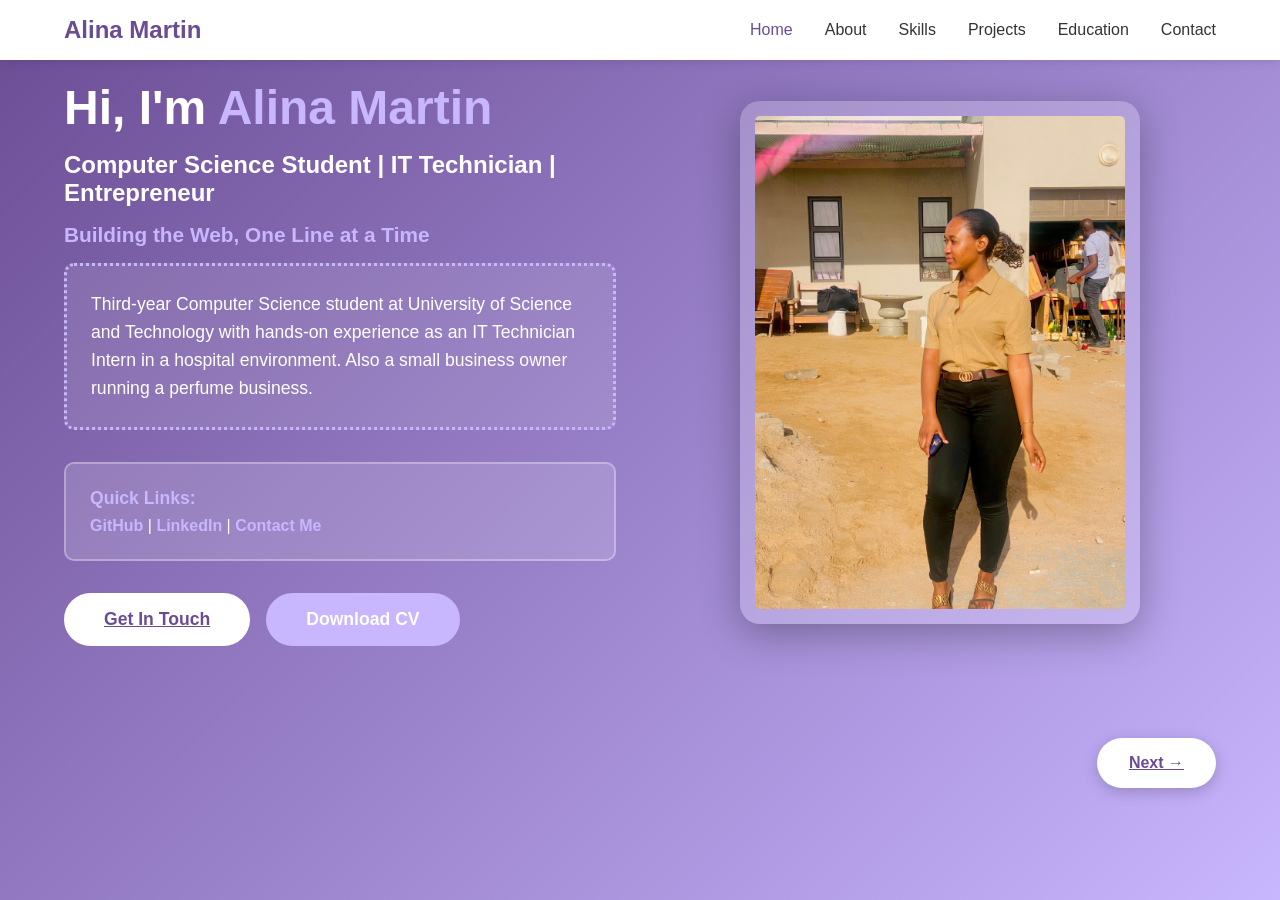
<file: index.html>
<!DOCTYPE html>
<html lang="en">
<head>
    <meta charset="UTF-8">
    <meta name="viewport" content="width=device-width, initial-scale=1.0">
    <title>Alina Martin - Home</title>
    <link rel="stylesheet" href="portfolio.css">
</head>
<body>
    <div class="container">
        <!-- Navigation -->
        <nav class="navbar">
            <div class="logo">Alina Martin</div>
            <ul class="nav-links">
                <li><a href="home.html" class="nav-link active">Home</a></li>
                <li><a href="about.html" class="nav-link">About</a></li>
                <li><a href="skills.html" class="nav-link">Skills</a></li>
                <li><a href="projects.html" class="nav-link">Projects</a></li>
                <li><a href="education.html" class="nav-link">Education</a></li>
                <li><a href="contact.html" class="nav-link">Contact</a></li>
            </ul>
        </nav>

        <!-- Home Section -->
        <section class="page-section">
            <div class="home-content">
                <div class="home-text">
                    <h1>Hi, I'm <span class="highlight">Alina Martin</span></h1>
                    <h2 class="subtitle">Computer Science Student | IT Technician | Entrepreneur</h2>
                    <h3 class="tagline">Building the Web, One Line at a Time</h3>
                    <p class="description dotted-border">Third-year Computer Science student at University of Science and Technology with hands-on experience as an IT Technician Intern in a hospital environment. Also a small business owner running a perfume business.</p>
                    <div class="info-box">
                        <h4>Quick Links:</h4>
                        <p>
                            <a href="https://github.com/msmartins27" target="_blank" class="custom-link">GitHub</a> | 
                            <a href="https://www.linkedin.com/in/alina-ndasilwohenda-3824383b3/" target="_blank" class="custom-link">LinkedIn</a> | 
                            <a href="contact.html" class="custom-link">Contact Me</a>
                        </p>
                    </div>
                    <div class="button-group">
                        <a href="contact.html" class="cta-button">Get In Touch</a>
                        <a href="ALINA MARTIN CV  (2).pdf.pdf" download class="download-btn">Download CV</a>
                    </div>
                </div>
                <div class="home-image">
                    <img src="WhatsApp Image 2026-02-24 at 3.05.21 PM.jpeg" alt="Alina Martin" class="profile-img">
                </div>
            </div>
            <a href="about.html" class="next-btn">Next →</a>
        </section>
    </div>
</body>
</html>
</file>
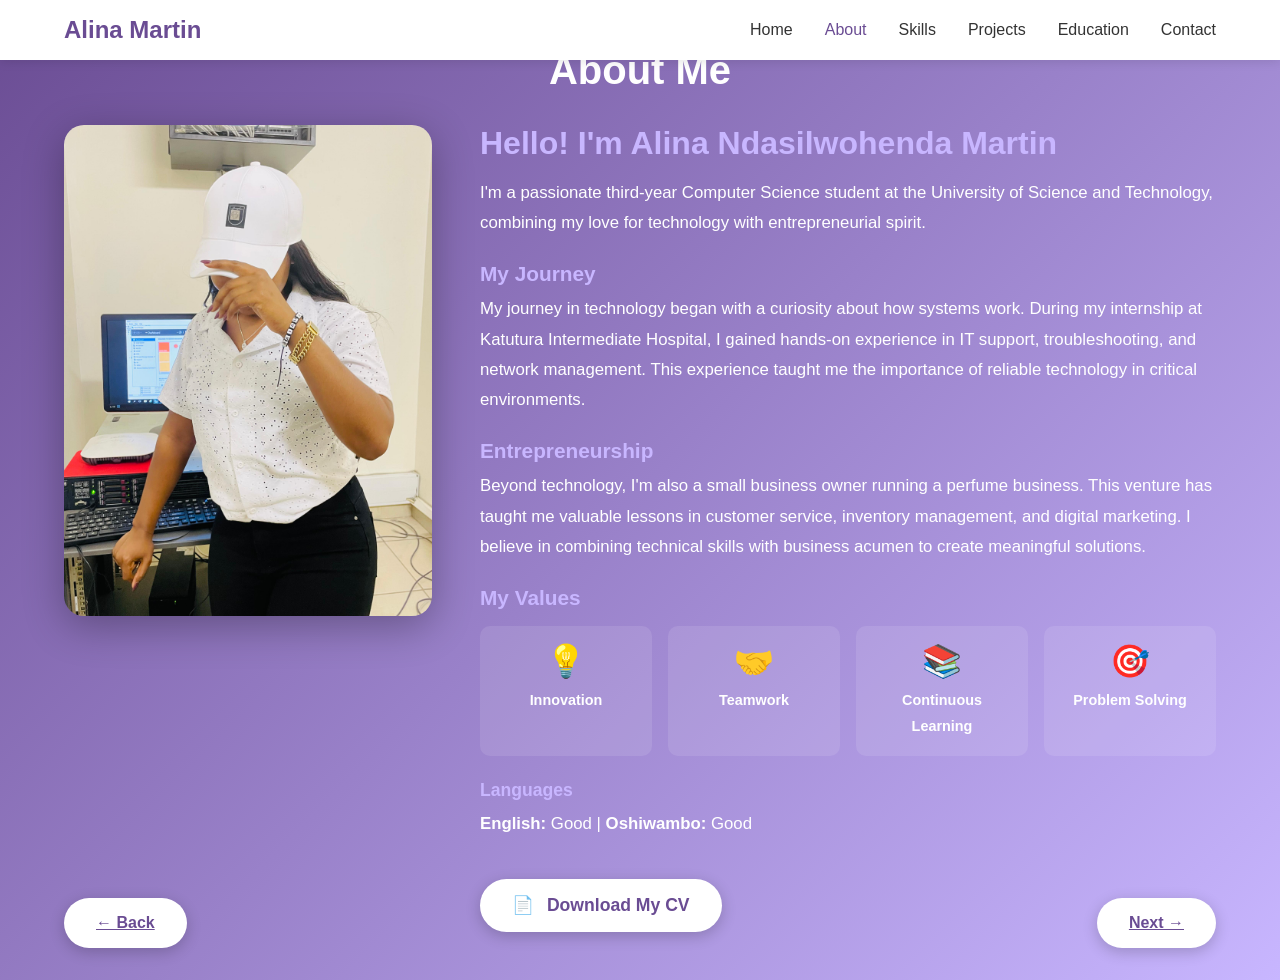
<file: about.html>
<!DOCTYPE html>
<html lang="en">
<head>
    <meta charset="UTF-8">
    <meta name="viewport" content="width=device-width, initial-scale=1.0">
    <title>Alina Martin - About</title>
    <link rel="stylesheet" href="portfolio.css">
</head>
<body>
    <div class="container">
        <!-- Navigation -->
        <nav class="navbar">
            <div class="logo">Alina Martin</div>
            <ul class="nav-links">
                <li><a href="index.html" class="nav-link">Home</a></li>
                <li><a href="about.html" class="nav-link active">About</a></li>
                <li><a href="skills.html" class="nav-link">Skills</a></li>
                <li><a href="projects.html" class="nav-link">Projects</a></li>
                <li><a href="education.html" class="nav-link">Education</a></li>
                <li><a href="contact.html" class="nav-link">Contact</a></li>
            </ul>
        </nav>

        <!-- About Section -->
        <section class="page-section">
            <h2 class="section-title">About Me</h2>
            <div class="about-content">
                <div class="about-image">
                    <img src="WhatsApp Image 2026-02-24 at 3.05.21 PM (1).jpeg" alt="About Alina">
                </div>
                <div class="about-text">
                    <h3>Hello! I'm Alina Ndasilwohenda Martin</h3>
                    <p>I'm a passionate third-year Computer Science student at the University of Science and Technology, combining my love for technology with entrepreneurial spirit.</p>
                    
                    <h4>My Journey</h4>
                    <p>My journey in technology began with a curiosity about how systems work. During my internship at Katutura Intermediate Hospital, I gained hands-on experience in IT support, troubleshooting, and network management. This experience taught me the importance of reliable technology in critical environments.</p>
                    
                    <h4>Entrepreneurship</h4>
                    <p>Beyond technology, I'm also a small business owner running a perfume business. This venture has taught me valuable lessons in customer service, inventory management, and digital marketing. I believe in combining technical skills with business acumen to create meaningful solutions.</p>
                    
                    <h4>My Values</h4>
                    <div class="values-grid">
                        <div class="value-item">
                            <span class="value-icon">💡</span>
                            <p>Innovation</p>
                        </div>
                        <div class="value-item">
                            <span class="value-icon">🤝</span>
                            <p>Teamwork</p>
                        </div>
                        <div class="value-item">
                            <span class="value-icon">📚</span>
                            <p>Continuous Learning</p>
                        </div>
                        <div class="value-item">
                            <span class="value-icon">🎯</span>
                            <p>Problem Solving</p>
                        </div>
                    </div>
                    
                    <h5>Languages</h5>
                    <p><strong>English:</strong> Good | <strong>Oshiwambo:</strong> Good</p>
                    
                    <a href="ALINA MARTIN CV  (2).pdf.pdf" download class="download-cv-btn">
                        <span>📄</span> Download My CV
                    </a>
                </div>
            </div>
            <a href="index.html" class="back-btn">← Back</a>
            <a href="skills.html" class="next-btn">Next →</a>
        </section>
    </div>
</body>
</html>
</file>
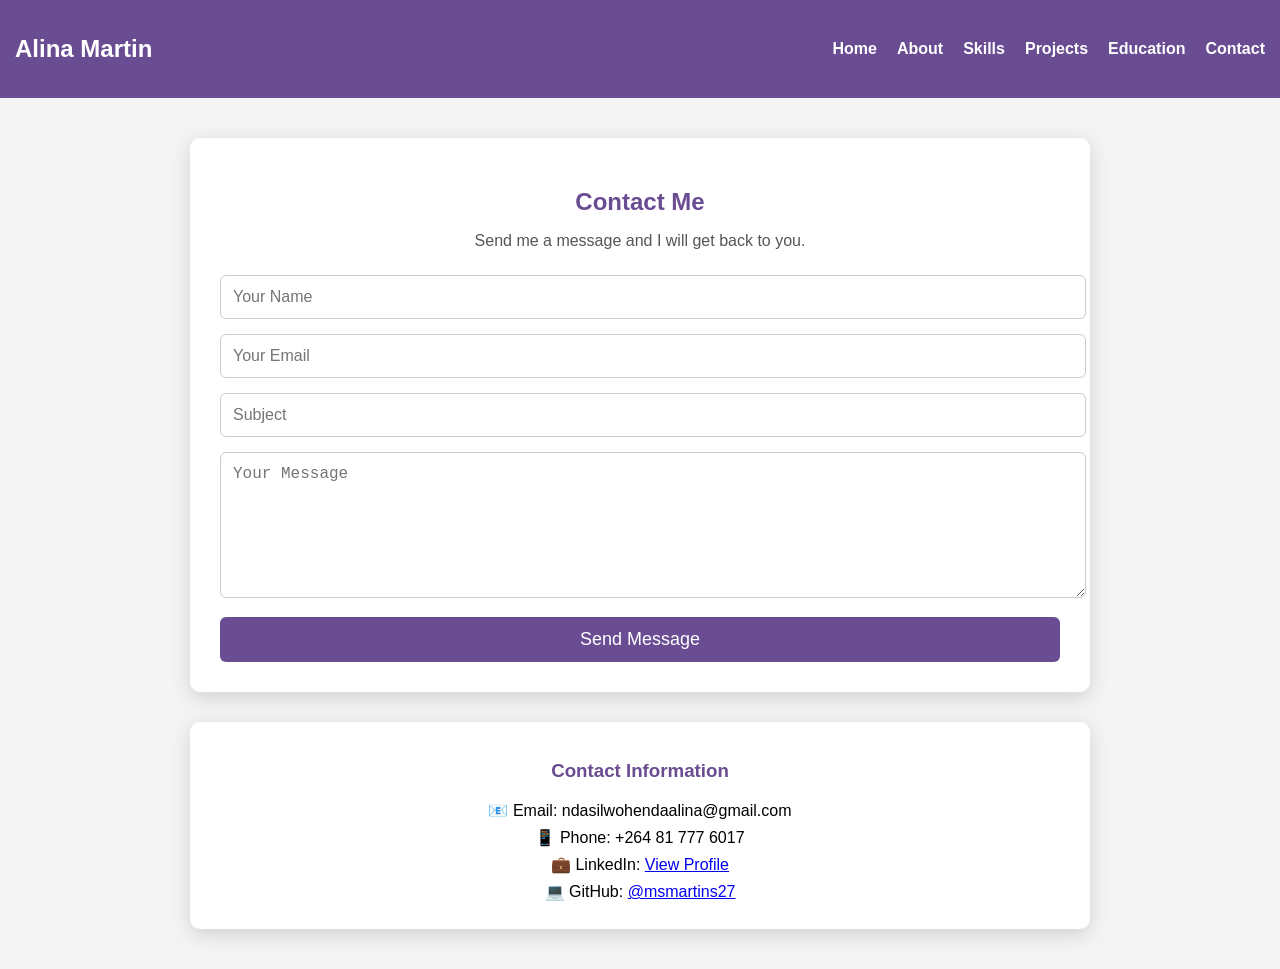
<file: contact.html>
<!DOCTYPE html>
<html lang="en">
<head>
<meta charset="UTF-8">
<meta name="viewport" content="width=device-width, initial-scale=1.0">
<title>Contact - Alina Martin</title>

<style>
body {
    font-family: Arial, sans-serif;
    background: #f4f4f4;
    margin: 0;
    padding: 0;
}

/* Navigation */
.navbar {
    background: #6A4C93;
    padding: 15px;
    color: white;
    display: flex;
    justify-content: space-between;
    align-items: center;
}

.navbar ul {
    list-style: none;
    display: flex;
    gap: 20px;
    margin: 0;
    padding: 0;
}

.navbar a {
    color: white;
    text-decoration: none;
    font-weight: bold;
}

/* Container */
.container {
    max-width: 900px;
    margin: auto;
    padding: 40px 20px;
}

/* Contact Form */
.contact-box {
    background: white;
    padding: 30px;
    border-radius: 10px;
    box-shadow: 0 5px 20px rgba(0,0,0,0.15);
    margin-bottom: 30px;
}

.contact-box h2 {
    text-align: center;
    color: #6A4C93;
    margin-bottom: 10px;
}

.contact-box p {
    text-align: center;
    color: #555;
    margin-bottom: 25px;
}

form input,
form textarea {
    width: 100%;
    padding: 12px;
    margin-bottom: 15px;
    border: 1px solid #ccc;
    border-radius: 6px;
    font-size: 16px;
}

form textarea {
    height: 120px;
    resize: vertical;
}

button {
    width: 100%;
    padding: 12px;
    background: #6A4C93;
    color: white;
    border: none;
    border-radius: 6px;
    font-size: 18px;
    cursor: pointer;
}

button:hover {
    background: #5a3e80;
}

/* Contact Info */
.info {
    margin-top: 30px;
    background: white;
    padding: 20px;
    border-radius: 10px;
    box-shadow: 0 5px 20px rgba(0,0,0,0.15);
}

.info h3 {
    text-align: center;
    color: #6A4C93;
}

.info p {
    text-align: center;
    margin: 8px 0;
}
</style>

</head>
<body>

<!-- Navigation -->
<div class="navbar">
    <h2>Alina Martin</h2>
    <ul>
        <li><a href="index.html">Home</a></li>
        <li><a href="about.html">About</a></li>
        <li><a href="skills.html">Skills</a></li>
        <li><a href="projects.html">Projects</a></li>
        <li><a href="education.html">Education</a></li>
        <li><a href="contact.html" class="active">Contact</a></li>
    </ul>
</div>

<div class="container">

    <!-- Contact Form -->
    <div class="contact-box">
        <h2>Contact Me</h2>
        <p>Send me a message and I will get back to you.</p>

        <form id="contactForm" action="https://formspree.io/f/xlgpjble" method="POST">
            <input type="text" name="name" placeholder="Your Name" required>
            <input type="email" name="email" placeholder="Your Email" required>
            <input type="text" name="subject" placeholder="Subject">
            <textarea name="message" placeholder="Your Message" required></textarea>
            <button type="submit">Send Message</button>
        </form>

        <!-- Inline success message -->
        <div id="thankYouMessage" style="display:none; text-align:center; color:green; margin-top:15px; font-weight:bold;">
            ✅ Your message has been sent!
        </div>
    </div>

    <!-- Contact Information -->
    <div class="info">
        <h3>Contact Information</h3>
        <p>📧 Email: ndasilwohendaalina@gmail.com</p>
        <p>📱 Phone: +264 81 777 6017</p>
        <p>💼 LinkedIn: <a href="https://www.linkedin.com/in/alina-ndasilwohenda-3824383b3/" target="_blank">View Profile</a></p>
        <p>💻 GitHub: <a href="https://github.com/msmartins27" target="_blank">@msmartins27</a></p>
    </div>

</div>

<script>
// Silent Formspree submission with inline message
const form = document.getElementById('contactForm');
const thankYou = document.getElementById('thankYouMessage');

form.addEventListener('submit', async function(e) {
    e.preventDefault(); // prevent redirect / popup

    const submitBtn = form.querySelector('button');
    const originalText = submitBtn.textContent;
    submitBtn.textContent = 'Sending...';
    submitBtn.disabled = true;

    try {
        const response = await fetch(form.action, {
            method: 'POST',
            body: new FormData(form),
            headers: {
                'Accept': 'application/json'
            }
        });

        if (response.ok) {
            form.reset();
            thankYou.style.display = 'block'; // show success message
            submitBtn.textContent = originalText;
            submitBtn.disabled = false;
            setTimeout(() => {
                thankYou.style.display = 'none'; // hide after 5s
            }, 5000);
        } else {
            throw new Error('Form submission failed');
        }
    } catch (error) {
        submitBtn.textContent = originalText;
        submitBtn.disabled = false;
        alert('Oops! There was a problem sending your message. Please try again or email me directly.');
        console.error(error);
    }
});
</script>

</body>
</html>
</file>
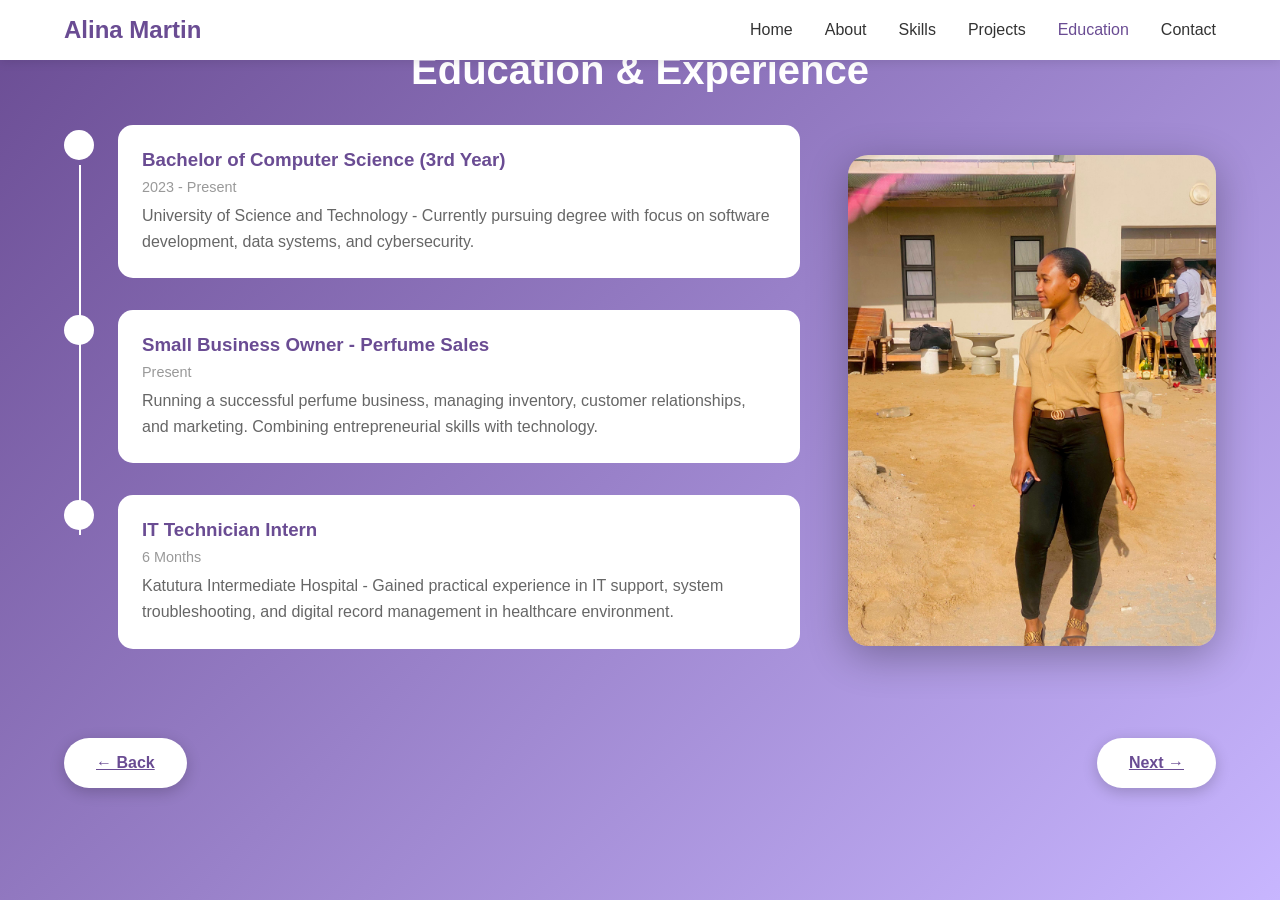
<file: education.html>
<!DOCTYPE html>
<html lang="en">
<head>
    <meta charset="UTF-8">
    <meta name="viewport" content="width=device-width, initial-scale=1.0">
    <title>Alina Martin - Education</title>
    <link rel="stylesheet" href="portfolio.css">
</head>
<body>
    <div class="container">
        <!-- Navigation -->
        <nav class="navbar">
            <div class="logo">Alina Martin</div>
            <ul class="nav-links">
                <li><a href="index.html" class="nav-link">Home</a></li>
                <li><a href="about.html" class="nav-link">About</a></li>
                <li><a href="skills.html" class="nav-link">Skills</a></li>
                <li><a href="projects.html" class="nav-link">Projects</a></li>
                <li><a href="education.html" class="nav-link active">Education</a></li>
                <li><a href="contact.html" class="nav-link">Contact</a></li>
            </ul>
        </nav>

        <!-- Education Section -->
        <section class="page-section">
            <h2 class="section-title">Education & Experience</h2>
            <div class="education-content">
                <div class="education-timeline">
                    <div class="timeline-item">
                        <div class="timeline-dot"></div>
                        <div class="timeline-content">
                            <h3>Bachelor of Computer Science (3rd Year)</h3>
                            <p class="timeline-date">2023 - Present</p>
                            <p>University of Science and Technology - Currently pursuing degree with focus on software development, data systems, and cybersecurity.</p>
                        </div>
                    </div>
                    <div class="timeline-item">
                        <div class="timeline-dot"></div>
                        <div class="timeline-content">
                            <h3>Small Business Owner - Perfume Sales</h3>
                            <p class="timeline-date">Present</p>
                            <p>Running a successful perfume business, managing inventory, customer relationships, and marketing. Combining entrepreneurial skills with technology.</p>
                        </div>
                    </div>
                    <div class="timeline-item">
                        <div class="timeline-dot"></div>
                        <div class="timeline-content">
                            <h3>IT Technician Intern</h3>
                            <p class="timeline-date">6 Months</p>
                            <p>Katutura Intermediate Hospital - Gained practical experience in IT support, system troubleshooting, and digital record management in healthcare environment.</p>
                        </div>
                    </div>
                </div>
                <div class="education-image">
                    <img src="WhatsApp Image 2026-02-24 at 3.05.21 PM.jpeg" alt="Education">
                </div>
            </div>
            <a href="projects.html" class="back-btn">← Back</a>
            <a href="contact.html" class="next-btn">Next →</a>
        </section>
    </div>
</body>
</html>
</file>
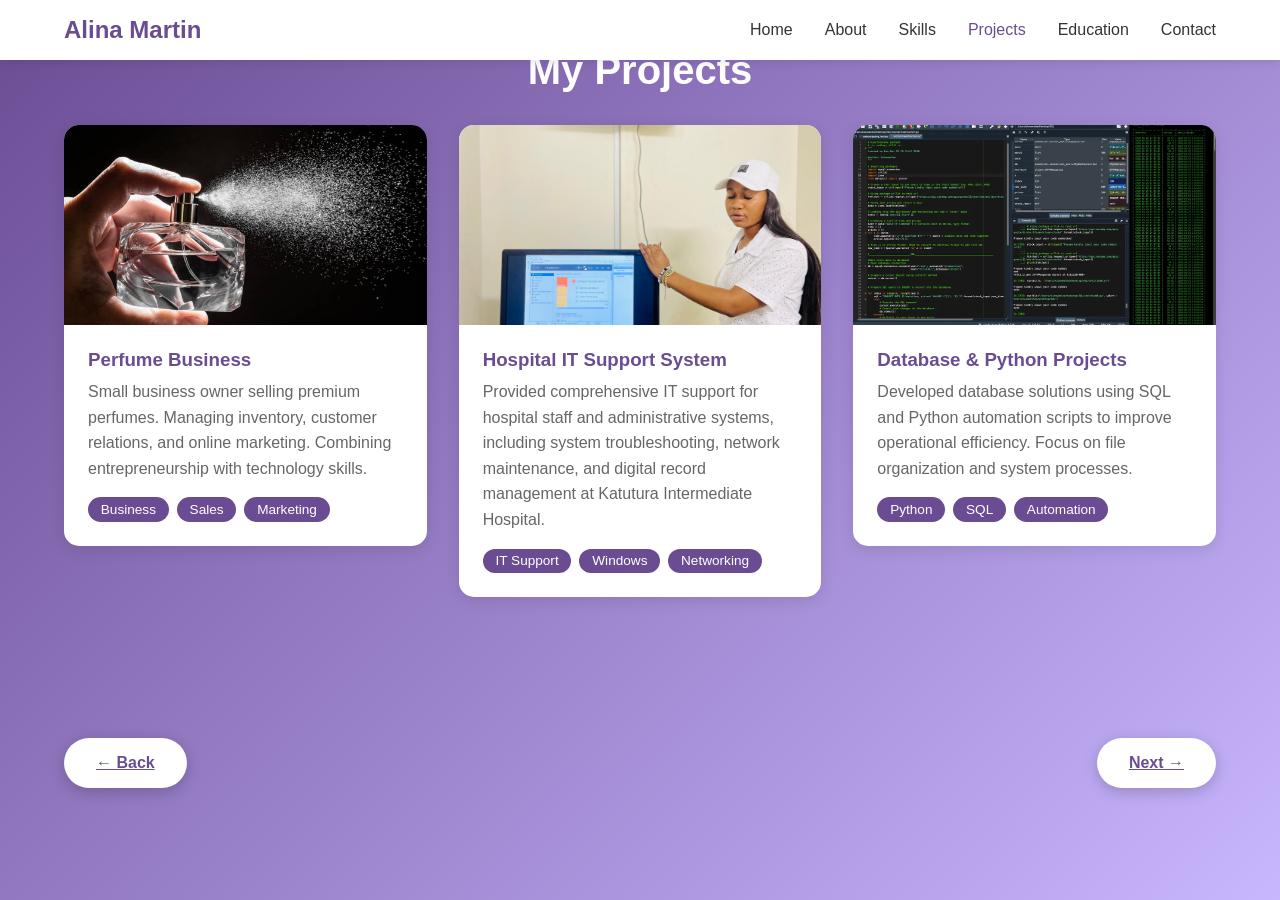
<file: projects.html>
<!DOCTYPE html>
<html lang="en">
<head>
    <meta charset="UTF-8">
    <meta name="viewport" content="width=device-width, initial-scale=1.0">
    <title>Alina Martin - Projects</title>
    <link rel="stylesheet" href="portfolio.css">
</head>
<body>
    <div class="container">
        <!-- Navigation -->
        <nav class="navbar">
            <div class="logo">Alina Martin</div>
            <ul class="nav-links">
                <li><a href="index.html" class="nav-link">Home</a></li>
                <li><a href="about.html" class="nav-link">About</a></li>
                <li><a href="skills.html" class="nav-link">Skills</a></li>
                <li><a href="projects.html" class="nav-link active">Projects</a></li>
                <li><a href="education.html" class="nav-link">Education</a></li>
                <li><a href="contact.html" class="nav-link">Contact</a></li>
            </ul>
        </nav>

        <!-- Projects Section -->
        <section class="page-section">
            <h2 class="section-title">My Projects</h2>
            <div class="projects-grid">
                <!-- Perfume Business Project -->
                <a href="https://www.linkedin.com/in/alina-ndasilwohenda-3824383b3/" target="_blank" class="project-card-link">
                    <div class="project-card">
                        <div class="project-image">
                            <img src="WhatsApp Image 2026-02-24 at 3.05.21 PM (3).jpeg" alt="Perfume Business">
                            <div class="project-overlay">
                                <span class="view-project">View on LinkedIn →</span>
                            </div>
                        </div>
                        <div class="project-info">
                            <h3>Perfume Business</h3>
                            <p>Small business owner selling premium perfumes. Managing inventory, customer relations, and online marketing. Combining entrepreneurship with technology skills.</p>
                            <div class="project-tags">
                                <span class="tag">Business</span>
                                <span class="tag">Sales</span>
                                <span class="tag">Marketing</span>
                            </div>
                        </div>
                    </div>
                </a>

                <!-- Hospital IT Project -->
                <div class="project-card">
                    <div class="project-image">
                        <img src="WhatsApp Image 2026-02-24 at 3.05.21 PM (2).jpeg" alt="Hospital IT">
                    </div>
                    <div class="project-info">
                        <h3>Hospital IT Support System</h3>
                        <p>Provided comprehensive IT support for hospital staff and administrative systems, including system troubleshooting, network maintenance, and digital record management at Katutura Intermediate Hospital.</p>
                        <div class="project-tags">
                            <span class="tag">IT Support</span>
                            <span class="tag">Windows</span>
                            <span class="tag">Networking</span> 
                        </div>
                    </div>
                </div>

                <!-- Python & SQL Project -->
                <a href="https://github.com/msmartins27" target="_blank" class="project-card-link">
                    <div class="project-card">
                        <div class="project-image">
                            <img src="WhatsApp Image 2026-02-23 at 5.25.51 PM (1).jpeg" alt="Database Project">
                            <div class="project-overlay">
                                <span class="view-project">View on GitHub →</span>
                            </div>
                        </div>
                        <div class="project-info">
                            <h3>Database & Python Projects</h3>
                            <p>Developed database solutions using SQL and Python automation scripts to improve operational efficiency. Focus on file organization and system processes.</p>
                            <div class="project-tags">
                                <span class="tag">Python</span>
                                <span class="tag">SQL</span>
                                <span class="tag">Automation</span>
                            </div>
                        </div>
                    </div>
                </a>
            </div>
            <a href="skills.html" class="back-btn">← Back</a>
            <a href="education.html" class="next-btn">Next →</a>
        </section>
    </div>
</body>
</html>
</file>
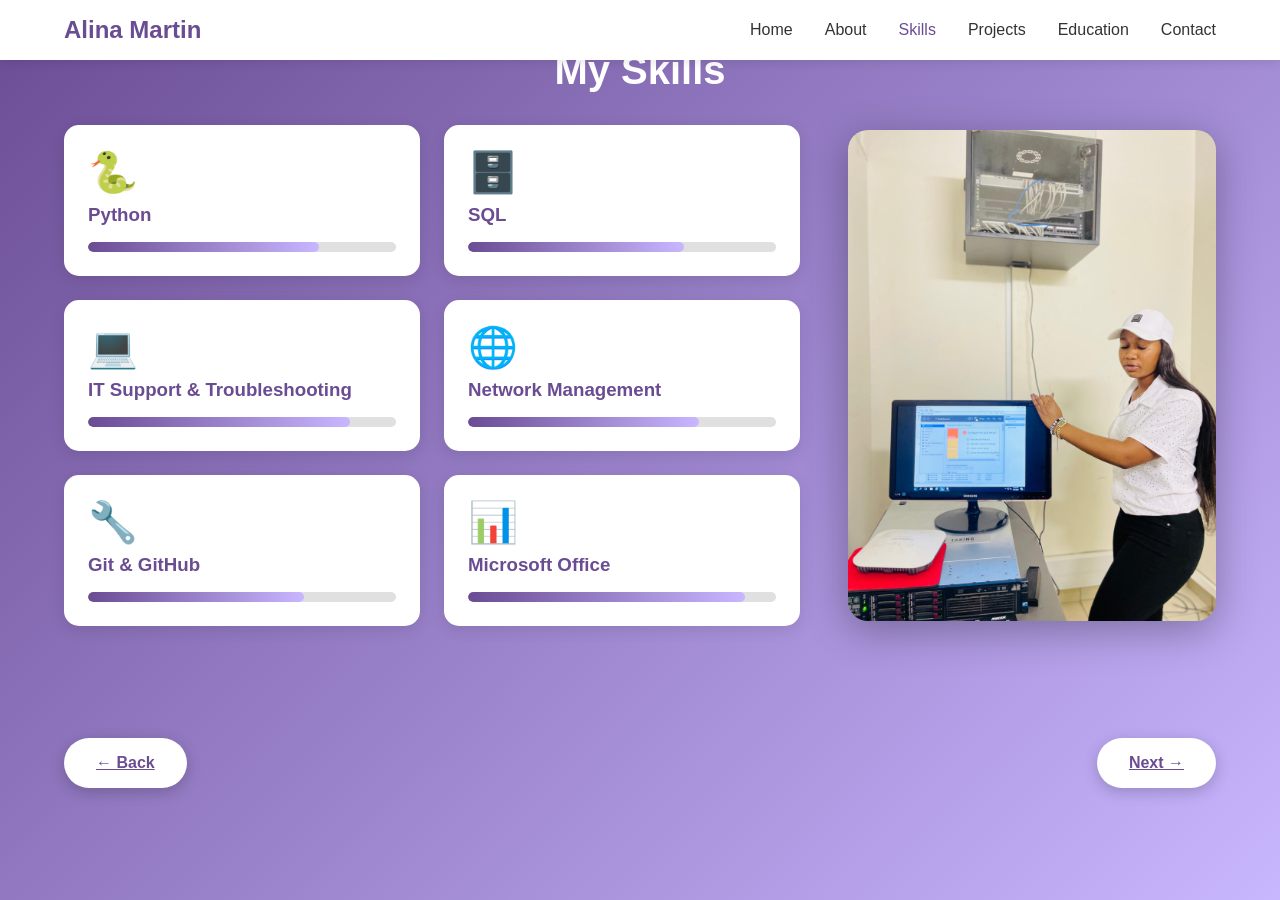
<file: skills.html>
<!DOCTYPE html>
<html lang="en">
<head>
    <meta charset="UTF-8">
    <meta name="viewport" content="width=device-width, initial-scale=1.0">
    <title>Alina Martin - Skills</title>
    <link rel="stylesheet" href="portfolio.css">
</head>
<body>
    <div class="container">
        <!-- Navigation -->
        <nav class="navbar">
            <div class="logo">Alina Martin</div>
            <ul class="nav-links">
                <li><a href="index.html" class="nav-link">Home</a></li>
                <li><a href="about.html" class="nav-link">About</a></li>
                <li><a href="skills.html" class="nav-link active">Skills</a></li>
                <li><a href="projects.html" class="nav-link">Projects</a></li>
                <li><a href="education.html" class="nav-link">Education</a></li>
                <li><a href="contact.html" class="nav-link">Contact</a></li>
            </ul>
        </nav>

        <!-- Skills Section -->
        <section class="page-section">
            <h2 class="section-title">My Skills</h2>
            <div class="skills-content">
                <div class="skills-grid">
                    <div class="skill-card">
                        <div class="skill-icon">🐍</div>
                        <h3>Python</h3>
                        <div class="skill-bar">
                            <div class="skill-progress" style="width: 75%"></div>
                        </div>
                    </div>
                    <div class="skill-card">
                        <div class="skill-icon">🗄️</div>
                        <h3>SQL</h3>
                        <div class="skill-bar">
                            <div class="skill-progress" style="width: 70%"></div>
                        </div>
                    </div>
                    <div class="skill-card">
                        <div class="skill-icon">💻</div>
                        <h3>IT Support & Troubleshooting</h3>
                        <div class="skill-bar">
                            <div class="skill-progress" style="width: 85%"></div>
                        </div>
                    </div>
                    <div class="skill-card">
                        <div class="skill-icon">🌐</div>
                        <h3>Network Management</h3>
                        <div class="skill-bar">
                            <div class="skill-progress" style="width: 75%"></div>
                        </div>
                    </div>
                    <div class="skill-card">
                        <div class="skill-icon">🔧</div>
                        <h3>Git & GitHub</h3>
                        <div class="skill-bar">
                            <div class="skill-progress" style="width: 70%"></div>
                        </div>
                    </div>
                    <div class="skill-card">
                        <div class="skill-icon">📊</div>
                        <h3>Microsoft Office</h3>
                        <div class="skill-bar">
                            <div class="skill-progress" style="width: 90%"></div>
                        </div>
                    </div>
                </div>
                <div class="skills-image">
                    <img src="WhatsApp Image 2026-02-24 at 3.05.21 PM (2).jpeg" alt="Skills">
                </div>
            </div>
            <a href="about.html" class="back-btn">← Back</a>
            <a href="projects.html" class="next-btn">Next →</a>
        </section>
    </div>
</body>
</html>
</file>
<file: portfolio.css>
* {
    margin: 0;
    padding: 0;
    box-sizing: border-box;
}

body {
    font-family: 'Segoe UI', Tahoma, Geneva, Verdana, sans-serif;
    background-color: #6A4C93;
    background: linear-gradient(135deg, #6A4C93 0%, #C8B6FF 100%);
    color: #333;
    overflow-x: hidden;
}

.container {
    min-height: 100vh;
}

/* Navigation */
.navbar {
    position: fixed;
    top: 0;
    width: 100%;
    background: #FFFFFF;
    backdrop-filter: blur(10px);
    padding: 1rem 5%;
    display: flex;
    justify-content: space-between;
    align-items: center;
    z-index: 1000;
    box-shadow: 0 2px 10px rgba(0, 0, 0, 0.1);
}

.logo {
    font-size: 1.5rem;
    font-weight: bold;
    color: #6A4C93;
}

.nav-links {
    display: flex;
    list-style: none;
    gap: 2rem;
}

.nav-link {
    text-decoration: none;
    color: #333;
    font-weight: 500;
    transition: color 0.3s;
    cursor: pointer;
}

.nav-link:hover,
.nav-link.active {
    color: #6A4C93;
}

/* Slides */
.slides-wrapper {
    padding-top: 80px;
}

.slide {
    min-height: calc(100vh - 80px);
    padding: 3rem 5%;
    display: none;
    animation: fadeIn 0.5s ease-in;
    position: relative;
}

.slide.active-slide {
    display: block;
}

@keyframes fadeIn {
    from {
        opacity: 0;
        transform: translateX(20px);
    }
    to {
        opacity: 1;
        transform: translateX(0);
    }
}

.section-title {
    font-size: 2.5rem;
    color: #FFFFFF;
    margin-bottom: 2rem;
    text-align: center;
}

/* Navigation Buttons */
.next-btn {
    position: absolute;
    bottom: 2rem;
    right: 5%;
    background: #FFFFFF;
    color: #6A4C93;
    border: none;
    padding: 1rem 2rem;
    font-size: 1rem;
    font-weight: bold;
    border-radius: 50px;
    cursor: pointer;
    transition: all 0.3s;
    box-shadow: 0 4px 15px rgba(0, 0, 0, 0.2);
}

.next-btn:hover {
    transform: translateY(-2px);
    box-shadow: 0 6px 20px rgba(0, 0, 0, 0.3);
}

.back-btn {
    position: absolute;
    bottom: 2rem;
    left: 5%;
    background: #FFFFFF;
    color: #6A4C93;
    border: none;
    padding: 1rem 2rem;
    font-size: 1rem;
    font-weight: bold;
    border-radius: 50px;
    cursor: pointer;
    transition: all 0.3s;
    box-shadow: 0 4px 15px rgba(0, 0, 0, 0.2);
}

.back-btn:hover {
    transform: translateY(-2px);
    box-shadow: 0 6px 20px rgba(0, 0, 0, 0.3);
}

/* Hide back button on first slide */
#home .back-btn {
    display: none;
}

/* Home Section */
.home-content {
    display: flex;
    align-items: center;
    justify-content: space-between;
    gap: 3rem;
    max-width: 1200px;
    margin: 0 auto;
    padding: 2rem 0;
}

.home-text {
    flex: 1;
    color: #FFFFFF;
}

.home-text h1 {
    font-size: 3rem;
    margin-bottom: 1rem;
}

.home-text h2 {
    font-size: 1.5rem;
    margin-bottom: 1rem;
    color: #FFFFFF;
}

.home-text h3 {
    font-size: 1.3rem;
    margin-bottom: 1rem;
}

.home-text h4 {
    font-size: 1.1rem;
    margin-bottom: 0.5rem;
    color: #C8B6FF;
}

.highlight {
    color: #C8B6FF;
}

.subtitle {
    font-size: 1.5rem;
    margin-bottom: 1rem;
    color: #FFFFFF;
}

.tagline {
    color: #C8B6FF;
    margin-bottom: 1rem;
}

.description {
    font-size: 1.1rem;
    line-height: 1.6;
    margin-bottom: 2rem;
    color: #FFFFFF;
}

/* Dotted border paragraph */
.dotted-border {
    border: 3px dotted #C8B6FF;
    padding: 1.5rem;
    border-radius: 10px;
    background-color: rgba(255, 255, 255, 0.1);
}

/* Info box div */
.info-box {
    background-color: rgba(255, 255, 255, 0.15);
    padding: 1.5rem;
    border-radius: 10px;
    margin-bottom: 2rem;
    border: 2px solid rgba(255, 255, 255, 0.3);
}

/* Custom links */
.custom-link {
    color: #C8B6FF;
    text-decoration: none;
    font-weight: bold;
    transition: all 0.3s;
    border-bottom: 2px solid transparent;
}

.custom-link:hover {
    color: #FFFFFF;
    border-bottom: 2px solid #C8B6FF;
}

.button-group {
    display: flex;
    gap: 1rem;
    flex-wrap: wrap;
}

.cta-button {
    background: #FFFFFF;
    color: #6A4C93;
    border: none;
    padding: 1rem 2.5rem;
    font-size: 1.1rem;
    font-weight: bold;
    border-radius: 50px;
    cursor: pointer;
    transition: all 0.3s;
}

.cta-button:hover {
    transform: translateY(-2px);
    box-shadow: 0 6px 20px rgba(0, 0, 0, 0.3);
}

.download-btn {
    background: #C8B6FF;
    color: #FFFFFF;
    border: none;
    padding: 1rem 2.5rem;
    font-size: 1.1rem;
    font-weight: bold;
    border-radius: 50px;
    cursor: pointer;
    transition: all 0.3s;
    text-decoration: none;
    display: inline-block;
}

.download-btn:hover {
    transform: translateY(-2px);
    box-shadow: 0 6px 20px rgba(0, 0, 0, 0.3);
    background: #6A4C93;
}

/* Profile image with margin and padding */
.profile-img {
    margin: 20px;
    padding: 15px;
    background-color: rgba(255, 255, 255, 0.2);
    border-radius: 20px;
}

.home-image {
    flex: 1;
    display: flex;
    justify-content: center;
}

.home-image img {
    width: 100%;
    max-width: 400px;
    border-radius: 20px;
    box-shadow: 0 10px 40px rgba(0, 0, 0, 0.3);
}

/* About Section */
.about-content {
    display: flex;
    gap: 3rem;
    max-width: 1200px;
    margin: 0 auto;
    align-items: flex-start;
}

.about-image {
    flex: 1;
    display: flex;
    justify-content: center;
}

.about-image img {
    width: 100%;
    max-width: 400px;
    border-radius: 20px;
    box-shadow: 0 10px 40px rgba(0, 0, 0, 0.3);
}

.about-text {
    flex: 2;
    color: #FFFFFF;
}

.about-text h3 {
    font-size: 2rem;
    margin-bottom: 1rem;
    color: #C8B6FF;
}

.about-text h4 {
    font-size: 1.3rem;
    margin-top: 1.5rem;
    margin-bottom: 0.5rem;
    color: #C8B6FF;
}

.about-text h5 {
    font-size: 1.1rem;
    margin-top: 1.5rem;
    margin-bottom: 0.5rem;
    color: #C8B6FF;
}

.about-text p {
    line-height: 1.8;
    margin-bottom: 1rem;
    font-size: 1.05rem;
}

.values-grid {
    display: grid;
    grid-template-columns: repeat(4, 1fr);
    gap: 1rem;
    margin: 1rem 0 1.5rem 0;
}

.value-item {
    background: rgba(255, 255, 255, 0.1);
    padding: 1rem;
    border-radius: 10px;
    text-align: center;
    transition: transform 0.3s;
}

.value-item:hover {
    transform: translateY(-5px);
    background: rgba(255, 255, 255, 0.2);
}

.value-icon {
    font-size: 2rem;
    display: block;
    margin-bottom: 0.5rem;
}

.value-item p {
    margin: 0;
    font-size: 0.9rem;
    font-weight: bold;
}

.download-cv-btn {
    display: inline-block;
    background: #FFFFFF;
    color: #6A4C93;
    padding: 1rem 2rem;
    border-radius: 50px;
    text-decoration: none;
    font-weight: bold;
    font-size: 1.1rem;
    margin-top: 1.5rem;
    transition: all 0.3s;
    box-shadow: 0 4px 15px rgba(0, 0, 0, 0.2);
}

.download-cv-btn:hover {
    transform: translateY(-2px);
    box-shadow: 0 6px 20px rgba(0, 0, 0, 0.3);
}

.download-cv-btn span {
    margin-right: 0.5rem;
}

/* Skills Section */
.skills-content {
    display: flex;
    gap: 3rem;
    max-width: 1200px;
    margin: 0 auto;
}

.skills-grid {
    flex: 2;
    display: grid;
    grid-template-columns: repeat(auto-fit, minmax(250px, 1fr));
    gap: 1.5rem;
}

.skill-card {
    background: #FFFFFF;
    padding: 1.5rem;
    border-radius: 15px;
    box-shadow: 0 4px 15px rgba(0, 0, 0, 0.1);
    transition: transform 0.3s;
}

.skill-card:hover {
    transform: translateY(-5px);
}

.skill-icon {
    font-size: 2.5rem;
    margin-bottom: 0.5rem;
}

.skill-card h3 {
    margin-bottom: 1rem;
    color: #6A4C93;
}

.skill-bar {
    background: #e0e0e0;
    height: 10px;
    border-radius: 5px;
    overflow: hidden;
}

.skill-progress {
    background: linear-gradient(90deg, #6A4C93, #C8B6FF);
    height: 100%;
    border-radius: 5px;
    transition: width 1s ease;
}

.skills-image {
    flex: 1;
    display: flex;
    align-items: center;
}

.skills-image img {
    width: 100%;
    border-radius: 20px;
    box-shadow: 0 10px 40px rgba(0, 0, 0, 0.3);
}

/* Projects Section */
.projects-grid {
    display: grid;
    grid-template-columns: repeat(auto-fit, minmax(300px, 1fr));
    gap: 2rem;
    max-width: 1200px;
    margin: 0 auto;
}

.project-card-link {
    text-decoration: none;
    color: inherit;
    display: block;
}

.project-card {
    background: #FFFFFF;
    border-radius: 15px;
    overflow: hidden;
    box-shadow: 0 4px 15px rgba(0, 0, 0, 0.1);
    transition: transform 0.3s, box-shadow 0.3s;
    cursor: pointer;
}

.project-card:hover {
    transform: translateY(-10px);
    box-shadow: 0 8px 25px rgba(0, 0, 0, 0.2);
}

.project-image {
    width: 100%;
    height: 200px;
    overflow: hidden;
    position: relative;
}

.project-image img {
    width: 100%;
    height: 100%;
    object-fit: cover;
    transition: transform 0.3s;
}

.project-card:hover .project-image img {
    transform: scale(1.1);
}

.project-overlay {
    position: absolute;
    top: 0;
    left: 0;
    right: 0;
    bottom: 0;
    background: rgba(106, 76, 147, 0.9);
    display: flex;
    align-items: center;
    justify-content: center;
    opacity: 0;
    transition: opacity 0.3s;
}

.project-card:hover .project-overlay {
    opacity: 1;
}

.view-project {
    color: #FFFFFF;
    font-size: 1.2rem;
    font-weight: bold;
}

.project-info {
    padding: 1.5rem;
}

.project-info h3 {
    color: #6A4C93;
    margin-bottom: 0.5rem;
}

.project-info p {
    color: #666;
    line-height: 1.6;
    margin-bottom: 1rem;
}

.project-tags {
    display: flex;
    gap: 0.5rem;
    flex-wrap: wrap;
}

.tag {
    background: #6A4C93;
    color: #FFFFFF;
    padding: 0.3rem 0.8rem;
    border-radius: 20px;
    font-size: 0.85rem;
}

/* Education Section */
.education-content {
    display: flex;
    gap: 3rem;
    max-width: 1200px;
    margin: 0 auto;
    align-items: center;
}

.education-timeline {
    flex: 2;
}

.timeline-item {
    display: flex;
    gap: 1.5rem;
    margin-bottom: 2rem;
    position: relative;
}

.timeline-item:not(:last-child)::before {
    content: '';
    position: absolute;
    left: 15px;
    top: 40px;
    width: 2px;
    height: calc(100% + 2rem);
    background: #FFFFFF;
}

.timeline-dot {
    width: 30px;
    height: 30px;
    background: #FFFFFF;
    border-radius: 50%;
    flex-shrink: 0;
    margin-top: 5px;
}

.timeline-content {
    background: #FFFFFF;
    padding: 1.5rem;
    border-radius: 15px;
    flex: 1;
}

.timeline-content h3 {
    color: #6A4C93;
    margin-bottom: 0.5rem;
}

.timeline-date {
    color: #999;
    font-size: 0.9rem;
    margin-bottom: 0.5rem;
}

.timeline-content p:last-child {
    color: #666;
    line-height: 1.6;
}

.education-image {
    flex: 1;
}

.education-image img {
    width: 100%;
    border-radius: 20px;
    box-shadow: 0 10px 40px rgba(0, 0, 0, 0.3);
}

/* Page Section for separate HTML files */
.page-section {
    min-height: calc(100vh - 80px);
    padding: 3rem 5%;
    position: relative;
}

/* Contact Section */
.contact-page-wrapper {
    display: grid;
    grid-template-columns: 1.2fr 1fr;
    gap: 3rem;
    max-width: 1200px;
    margin: 0 auto;
}

.contact-form-container {
    background: #FFFFFF;
    padding: 2.5rem;
    border-radius: 20px;
    box-shadow: 0 10px 40px rgba(0, 0, 0, 0.15);
}

.contact-info-container {
    background: rgba(255, 255, 255, 0.95);
    padding: 2rem;
    border-radius: 20px;
    box-shadow: 0 10px 40px rgba(0, 0, 0, 0.1);
}

.contact-info-container h3 {
    color: #6A4C93;
    margin-bottom: 1.5rem;
    font-size: 1.5rem;
}

.contact-details {
    display: flex;
    flex-direction: column;
    gap: 1rem;
}

.contact-content {
    display: grid;
    grid-template-columns: 1fr 1fr;
    gap: 3rem;
    max-width: 1200px;
    margin: 0 auto;
}

.contact-content-full {
    max-width: 900px;
    margin: 0 auto;
}

.contact-info {
    display: flex;
    flex-direction: column;
    gap: 1.5rem;
}

.contact-item {
    background: #FFFFFF;
    padding: 1.5rem;
    border-radius: 15px;
    display: flex;
    align-items: center;
    gap: 1rem;
    transition: transform 0.3s;
}

.contact-item:hover {
    transform: translateY(-5px);
}

.contact-icon {
    font-size: 2rem;
}

.contact-item h3 {
    color: #6A4C93;
    margin-bottom: 0.3rem;
    font-size: 1.1rem;
}

.contact-item h4 {
    color: #6A4C93;
    margin-bottom: 0.3rem;
    font-size: 1rem;
}

.contact-item p {
    color: #666;
    margin: 0;
}

.contact-link {
    color: #6A4C93;
    text-decoration: none;
    font-weight: 500;
    transition: color 0.3s;
}

.contact-link:hover {
    color: #C8B6FF;
    text-decoration: underline;
}

.contact-form {
    display: flex;
    flex-direction: column;
    gap: 1.2rem;
}

.contact-form h3 {
    color: #6A4C93;
    margin-bottom: 0.5rem;
    font-size: 1.8rem;
    text-align: center;
}

.form-description {
    color: #666;
    text-align: center;
    margin-bottom: 1rem;
}

.contact-form input,
.contact-form textarea {
    width: 100%;
    padding: 1rem;
    border: 2px solid #e0e0e0;
    border-radius: 10px;
    font-size: 1rem;
    font-family: inherit;
    transition: border-color 0.3s;
    box-sizing: border-box;
}

.contact-form input:focus,
.contact-form textarea:focus {
    outline: none;
    border-color: #6A4C93;
}

.contact-form textarea {
    resize: vertical;
    min-height: 120px;
}

.submit-btn {
    background: linear-gradient(135deg, #6A4C93 0%, #C8B6FF 100%);
    color: #FFFFFF;
    border: none;
    padding: 1rem 2rem;
    font-size: 1.1rem;
    font-weight: bold;
    border-radius: 10px;
    cursor: pointer;
    transition: transform 0.3s, box-shadow 0.3s;
}

.submit-btn:hover {
    transform: translateY(-2px);
    box-shadow: 0 6px 20px rgba(106, 76, 147, 0.3);
}

/* Responsive Design */
@media (max-width: 768px) {
    .nav-links {
        gap: 1rem;
        font-size: 0.9rem;
    }

    .home-content {
        flex-direction: column;
        text-align: center;
    }

    .home-text h1 {
        font-size: 2rem;
    }

    .skills-content {
        flex-direction: column;
    }

    .skills-grid {
        grid-template-columns: 1fr;
    }

    .projects-grid {
        grid-template-columns: 1fr;
    }

    .education-content {
        flex-direction: column;
    }

    .contact-content {
        grid-template-columns: 1fr;
    }

    .section-title {
        font-size: 2rem;
    }

    .about-content {
        flex-direction: column;
    }

    .values-grid {
        grid-template-columns: repeat(2, 1fr);
    }

    .button-group {
        flex-direction: column;
    }

    .download-btn, .cta-button {
        width: 100%;
        text-align: center;
    }
    /* Improvements for Project Cards */
.project-card {
    transition: transform 0.3s ease;
    cursor: pointer;
}

.project-card:hover {
    transform: translateY(-5px);
    box-shadow: 0 5px 15px rgba(0,0,0,0.2);
}

.project-card img {
    width: 100%;
    height: 180px;
    object-fit: cover;
    border-radius: 8px;
}
}


/* Updated Contact Section Layout */
.contact-container {
    display: grid;
    grid-template-columns: 1fr 1.2fr;
    gap: 3rem;
    max-width: 1200px;
    margin: 0 auto;
}

.contact-left {
    display: flex;
    flex-direction: column;
    gap: 2rem;
}

.contact-intro h3 {
    color: #FFFFFF;
    font-size: 2rem;
    margin-bottom: 0.5rem;
}

.contact-intro p {
    color: #FFFFFF;
    font-size: 1.1rem;
    line-height: 1.6;
}

.contact-details {
    display: flex;
    flex-direction: column;
    gap: 1rem;
}

.social-links h4 {
    color: #FFFFFF;
    margin-bottom: 1rem;
}

.social-buttons {
    display: flex;
    gap: 1rem;
    flex-wrap: wrap;
}

.social-btn {
    background: #FFFFFF;
    color: #6A4C93;
    padding: 0.8rem 1.5rem;
    border-radius: 10px;
    text-decoration: none;
    font-weight: 600;
    display: flex;
    align-items: center;
    gap: 0.5rem;
    transition: all 0.3s;
}

.social-btn:hover {
    transform: translateY(-3px);
    box-shadow: 0 6px 20px rgba(0, 0, 0, 0.2);
}

.contact-right {
    display: flex;
}

.form-group {
    display: flex;
    flex-direction: column;
    gap: 0.5rem;
}

.form-group label {
    color: #6A4C93;
    font-weight: 600;
    font-size: 0.95rem;
}

.form-description {
    color: #666;
    font-size: 0.95rem;
    margin-bottom: 1rem;
}

/* Responsive Contact */
@media (max-width: 768px) {
    .contact-container {
        grid-template-columns: 1fr;
    }
    
    .contact-page-wrapper {
        grid-template-columns: 1fr;
    }
}
</file>
